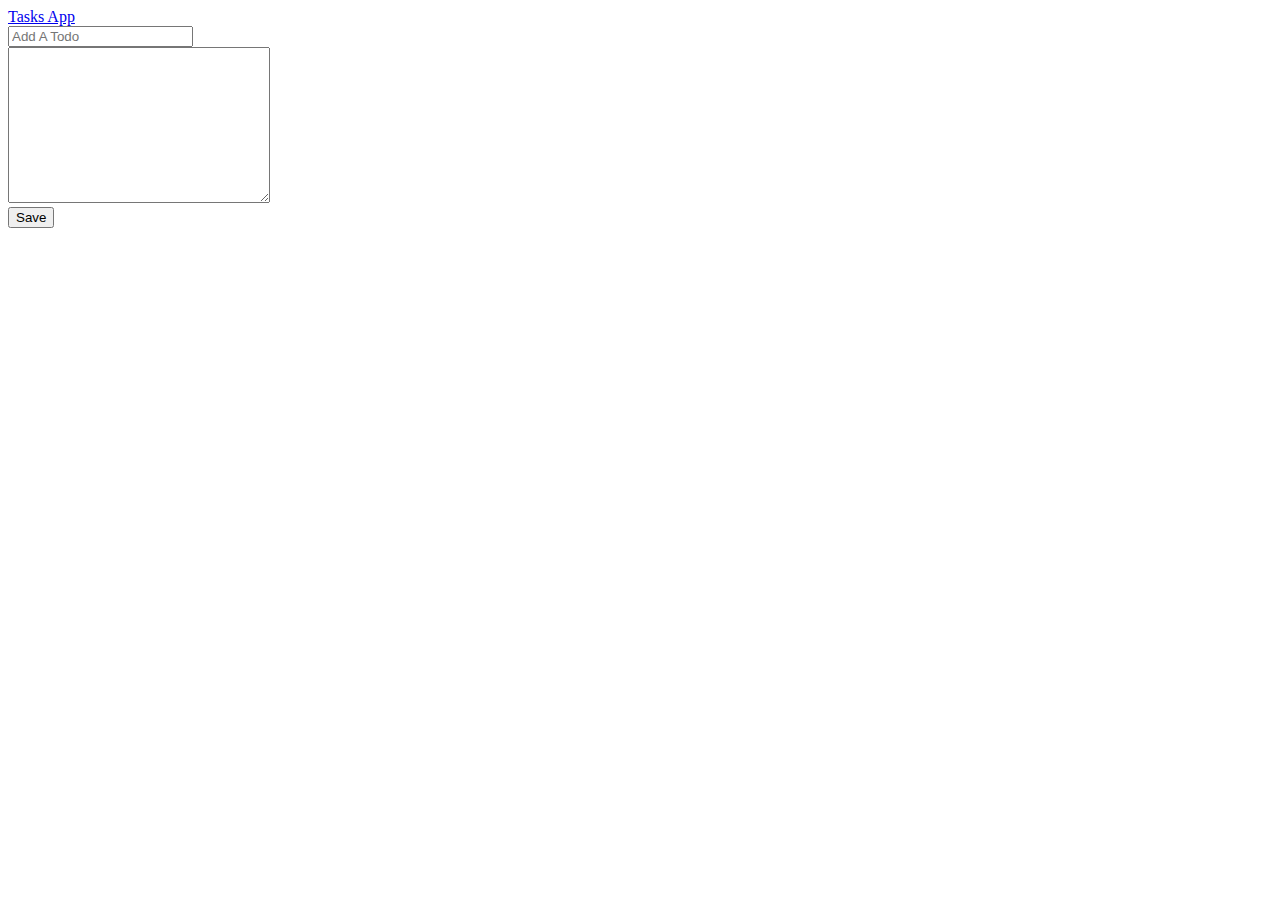
<file: agregar productos orientado a abjetos/javascript-tasks-app-master_usando almacenamiento en navegador/src/index.html>
<!DOCTYPE html>
<html lang="en">
  <head>
    <meta charset="UTF-8">
    <title>Javsascript Task App</title>
    <!-- BOOTSTRAP 4 BOOTSWATCH LUX THEME -->
    <link rel="stylesheet" href="https://bootswatch.com/4/lux/bootstrap.min.css">
  </head>
  <body>

    <!-- NAVIGATION -->
    <nav class="navbar navbar-light bg-light">
      <div class="container">
        <a class="navbar-brand" href="#">Tasks App</a>
      </div>
    </nav>

    <div class="container">
      <div class="row my-5">
        <div class="col-md-4">

          <div class="card">
            <div class="card-body">
              <!-- FORM TO ADD TASKS -->
              <form id="formTask">
                <div class="form-group">
                  <input type="text" id="title" placeholder="Add A Todo" class="form-control">
                </div>
                <div class="form-group">
                  <textarea id="description" cols="30" rows="10" class="form-control"></textarea>
                </div>
                <button type="submit" class="btn btn-primary btn-block">Save</button>
              </form>
            </div>
          </div>
        </div>

        <div class="col-md-8">
          <div id="tasks"></div>
        </div>
      </div>
    </div>
    <script src="./app.js"></script>
  </body>
</html>
</file>
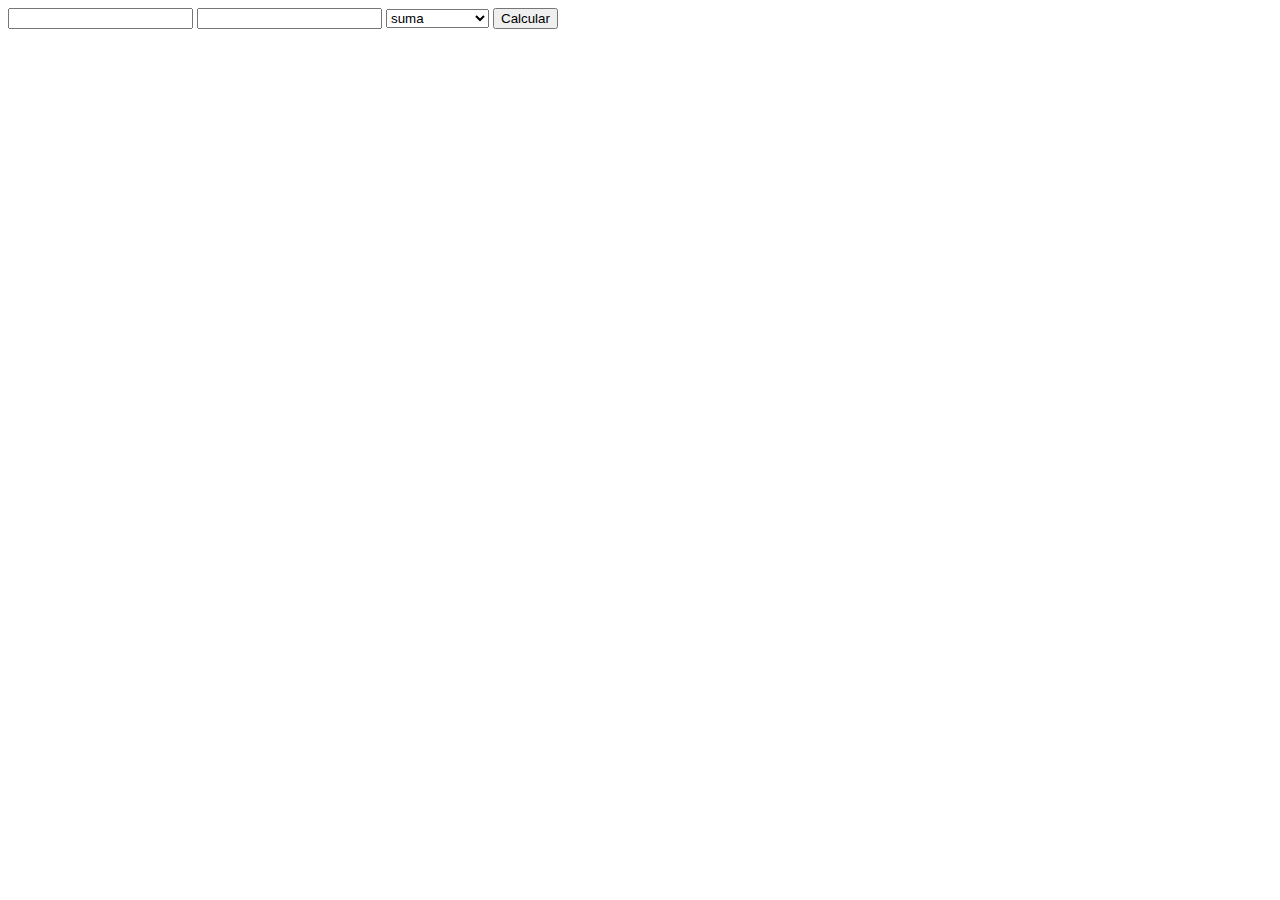
<file: codigo.html>
<!DOCTYPE html>
<html lang="en">
<head>
    <meta charset="UTF-8">
    <meta name="viewport" content="width=device-width, initial-scale=1.0">
    <meta http-equiv="X-UA-Compatible" content="ie=edge">
    <title>Document</title>
</head>
<body>
    <input type="number" name="valor1" id="valor1">
    <input type="number" name="valor2" id="valor2">
    <select name="selection" id="selection">
        
        <option value="1">suma</option>
        <option value="2">resta</option>
        <option value="3">division</option>
        <option value="4">multiplicacion</option>
    </select>

<input type="button" value="Calcular" onclick="operaciones()">

   <script src="/js/codigo.js"></script> 
</body>
</html>
</file>
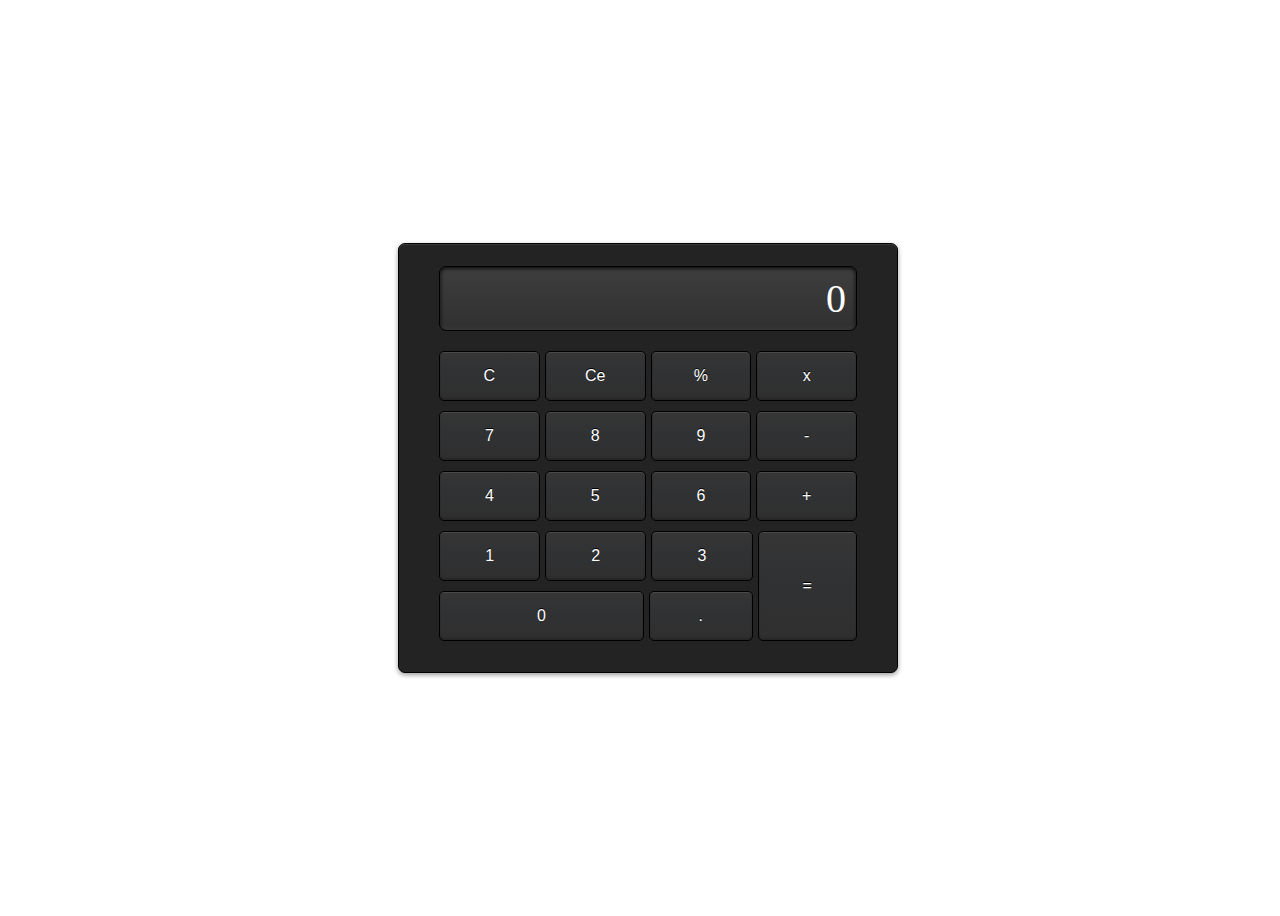
<file: calculadora terminda/indx.html>
<!DOCTYPE html>
<html lang="en">

<head>
    <meta charset="UTF-8">
    <meta name="viewport" content="width=device-width, initial-scale=1.0">
    <meta http-equiv="X-UA-Compatible" content="ie=edge">
    <link rel="stylesheet" href="css/style.css">
    <title>Calculadora</title>
</head>

<body>
    <div id="container-padre"
        style="display: flex;justify-content:center;align-items:center;width: 100vw;height: 100vh;">
        <div class="cointainer-hijo"
            style=" background:#232323;
            width: 500px;height: 430px;justify-content: center;align-content: center;padding: 20px 40px;box-sizing: border-box;">
            <div class="pantalla">
                <span style="font-family: -apple-system, BlinkMacSystemFont, 'Segoe UI',   
                    Roboto, Oxygen, Ubuntu, Cantarell, 'Open Sans', 'Helvetica Neue', sa
                    ns-serif;font-size: 2.5em;margin-right: 10px" id="lcd">0</span>
            </div>
            <div class="botones" style="height: 300px;width: 100%;margin-top: 20px;">
                <div class="fila">
                    <div class="boton" onclick="borrarUltimo()">C</div>
                    <div class="boton" onclick="borrarTodo()">Ce</div>
                    <div class="boton" onclick="insertarValor('/')">%</div>
                    <div class="boton" onclick="insertarValor('*')">x</div>
                </div>
                <div class="fila">
                    <div class="boton" onclick="insertarValor(7)">7</div>
                    <div class="boton" onclick="insertarValor(8)">8</div>
                    <div class="boton" onclick="insertarValor(9)">9</div>
                    <div class="boton" onclick="insertarValor('-')">-</div>
                </div>
                <div class="fila">
                    <div class="boton" onclick="insertarValor(4)">4</div>
                    <div class="boton" onclick="insertarValor(5)">5</div>
                    <div class="boton" onclick="insertarValor(6)">6</div>
                    <div class="boton" onclick="insertarValor('+')">+</div>
                </div>
                <div class="fila" style="height: 120px;">

                    <div class="col" style="display: flex;flex-direction:column;width: 75%;">
                        <div class="fila">
                            <div class="boton" onclick="insertarValor(1)">1</div>
                            <div class="boton" onclick="insertarValor(2)">2</div>
                            <div class="boton" onclick="insertarValor(3)">3</div>
                        </div>

                        <div class="fila">
                            <div class="boton" style="flex: 2">0</div>
                            <div class="boton" onclick="insertarValor('.')">.</div>
                        </div>
                    </div>
                    <div class="col" style="display: flex;flex-direction:column;width: 25%">
                        <div class="boton" style="height: 110px;width:95%;margin-left: 5px;" onclick="calcular()">=</div>
                    </div>
                </div>
            </div>
        </div>
    </div>
    <script>
        var lcd = document.getElementById('lcd').innerHTML;
        function insertarValor(valor) {
            lcd = document.getElementById('lcd').innerHTML;
            if(lcd.length < 12) {
                if(lcd === '0') {
                    lcd = valor;
                } else {
                    lcd = lcd + valor;
                }
                document.getElementById('lcd').innerHTML = lcd;
            }
        }
        function calcular() {
            lcd = document.getElementById('lcd').innerHTML;
            var total = eval(lcd);
            document.getElementById('lcd').innerHTML = total;
        }
        function borrarTodo() {
            document.getElementById('lcd').innerHTML = 0;
        }
        function borrarUltimo(){
            lcd = document.getElementById('lcd').innerHTML;
            var lcdArray = lcd.split('');
            var nuevoResultado = '';
            for (let index = 0; index < lcdArray.length - 1; index++) {
                nuevoResultado = nuevoResultado + lcdArray[index];
            }
            if(nuevoResultado.length == 0){
                nuevoResultado = 0;
            }
            document.getElementById('lcd').innerHTML = nuevoResultado;
        }
    </script>
</body>

</html>
</file>
<file: calculadora terminda/css/style.css>
.boton {
    height: 50px;
    width: 33%;
    display: flex;
    justify-content: center;
    align-items: center;
    border-radius: 5px;
    font-family: -apple-system, BlinkMacSystemFont, 'Segoe UI', Roboto, Oxygen, Ubuntu, Cantarell, 'Open Sans', 'Helvetica Neue', sans-serif;
    margin-left: 5px;
    color: #ffff;
    background-color: #2f2f2f;
    border: #000 1px solid;
    border-radius: 5px;
    -webkit-border-radius: 5px;
    -moz-border-radius: 5px;
    text-align: center;
    text-decoration: none;
    text-shadow: #000 0px -1px 0px;
    box-shadow: inset rgba(255, 255, 255, 0.1) 0px 1px 0px, inset rgba(0, 0, 0, 0.2) 0px -2px 2px;
    -webkit-box-shadow: inset rgba(255, 255, 255, 0.1) 0px 1px 0px, inset rgba(0, 0, 0, 0.2) 0px -2px 2px;
    -moz-box-shadow: inset rgba(255, 255, 255, 0.1) 0px 1px 0px, inset rgba(0, 0, 0, 0.2) 0px -2px 2px;
    background-image: -moz-linear-gradient(top, #363636 0%, #313234 40%, #2f2f2f 100%);
    background-image: -webkit-linear-gradient(top, #363636 0%, #313234 40%, #2f2f2f 100%);
    background-image: linear-gradient(top, #363636 0%, #313234 40%, #2f2f2f 100%);
    -moz-box-sizing: border-box;
    -webkit-box-sizing: border-box;
    box-sizing: border-box;
    cursor: pointer;
}

.boton:active {
    box-shadow: inset rgba(0, 0, 0, 0.5) 0px 2px 8px;
    background-image: -moz-linear-gradient(top, #2f2f2f 0%, #363636 100%);
    background-image: -webkit-linear-gradient(top, #2f2f2f 0%, #363636 100%);
    background-image: linear-gradient(top, #2f2f2f 0%, #363636 100%);
}

.boton:first-child {
    margin: 0;
}

.cointainer-hijo {
    background: #232323;
    border: #000 1px solid;
    border-radius: 7px;
    -webkit-border-radius: 7px;
    -moz-border-radius: 7px;
    box-shadow: rgba(0, 0, 0, 0.4) 0px 2px 5px, inset rgba(255, 255, 255, 0.9) 0px 1px 1px -1px;
    -webkit-box-shadow: rgba(0, 0, 0, 0.4) 0px 2px 5px, inset rgba(255, 255, 255, 0.9) 0px 1px 1px -1px;
    -moz-box-shadow: rgba(0, 0, 0, 0.4) 0px 2px 5px, inset rgba(255, 255, 255, 0.9) 0px 1px 1px -1px;
    background-image: -moz-linear-gradient(top, #333333, #1f1f1f);
    background-image: -webkit-linear-gradient(top, #333333, #1f1f1f);
    background-image: linear-gradient(top, #333333, #1f1f1f);
    background: #232323;
    border: #000 1px solid;
    border-radius: 7px;
    -webkit-border-radius: 7px;
    -moz-border-radius: 7px;
    box-shadow: rgba(0, 0, 0, 0.4) 0px 2px 5px, inset rgba(255, 255, 255, 0.9) 0px 1px 1px -1px;
    -webkit-box-shadow: rgba(0, 0, 0, 0.4) 0px 2px 5px, inset rgba(255, 255, 255, 0.9) 0px 1px 1px -1px;
    -moz-box-shadow: rgba(0, 0, 0, 0.4) 0px 2px 5px, inset rgba(255, 255, 255, 0.9) 0px 1px 1px -1px;
    background-image: -moz-linear-gradient(top, #333333, #1f1f1f);
    background-image: -webkit-linear-gradient(top, #333333, #1f1f1f);
    background-image: linear-gradient(top, #333333, #1f1f1f);
}

.pantalla {
    width: 100%;
    height: 65px;
    color: white;
    display: flex;
    justify-content: flex-end;
    align-items: center;
    border: #000 1px solid;
    border-radius: 7px;
    -webkit-border-radius: 7px;
    -moz-border-radius: 7px;
    box-shadow: inset rgba(0, 0, 0, 1) 0px 1px 4px, inset rgba(225, 225, 225, 0.3) 0px -2px 4px -2px;
    -webkit-box-shadow: inset rgba(0, 0, 0, 1) 0px 1px 4px, inset rgba(225, 225, 225, 0.3) 0px -2px 4px -2px;
    -moz-box-shadow: inset rgba(0, 0, 0, 1) 0px 1px 4px, inset rgba(225, 225, 225, 0.3) 0px -2px 4px -2px;
    background-image: -moz-linear-gradient(top, #3e3e3e 0%, #303030 100%);
    background-image: -webkit-linear-gradient(top, #3e3e3e 0%, #303030 100%);
    background-image: linear-gradient(top, #3e3e3e 0%, #303030 100%);
    -moz-box-sizing: border-box;
    -webkit-box-sizing: border-box;
    box-sizing: border-box;
}

.fila {
    height: 60px;
    flex: 1;
    display: flex;
}
</file>
